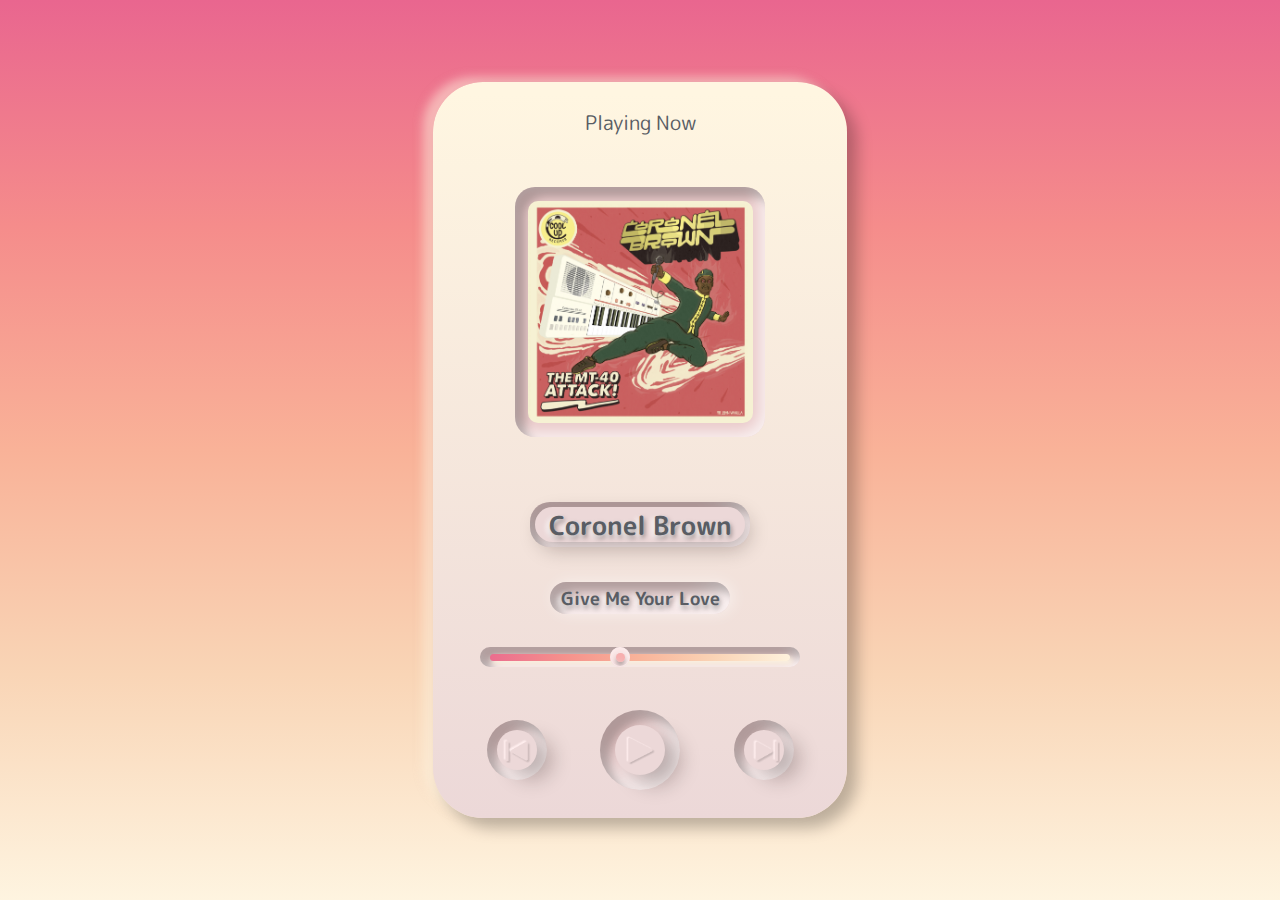
<file: index.html>
<!DOCTYPE html>
<html lang="es">
<head>
    <meta charset="UTF-8">
    <meta name="viewport" content="width=device-width, initial-scale=1.0">
    <title>Neomorphism Music Player</title>
    <link rel="stylesheet" href="./styles.css">
    <link href="https://fonts.googleapis.com/css2?family=M+PLUS+Rounded+1c:wght@700&display=swap" rel="stylesheet">
</head>
<body>
    <div class="wrapper">
        <header class="header">
            <p>Playing Now</p>
        </header>
        <section class="card">
            <div class="img-card">
                <img class="artwork" src="./FRONT-COVER.jpeg" alt="Coronel Brown">
            </div>
        </section>
        <section class="artist-info">
            <div class="background-artist">
                <div class="front-artist">
                    <h2>Coronel Brown</h2>
                </div>
            </div>
        </section>
        <section class="track-name">
            <div class="background-track">
                <h4>Give Me Your Love</h4>
            </div>
        </section>
        </section>
        <section class="section-bar">
            <div class="progress-bar">
                <div class="bar">
                    <div class="background__dot">
                        <div class="dot"></div>
                    </div>
                </div>
                <!-- <div id="start" class="start"></div>
                <progress id="progress" value="0" max="100"></progress>
                <div id="end" class="end"></div> -->
            </div>
        </section>
        <footer class="buttons">
            <div class="left-btn">
                <div class="background__left-btn">
                    <div class="front__left-btn">
                        <img class="left" src="./left-btn.png" alt="Left Button">
                    </div>
                </div>
            </div>
            <div class="play-btn">
                <div class="background__play-btn">
                    <div class="front__play-btn">
                        <img class="play" src="./play.png" alt="Play">
                    </div>
                </div>
            </div>
            <!-- <div class="play" id="button">
                <btn id="play-pause" class="play-pause"></btn>
            </div> -->
            <div class="right-btn">
                <div class="background__right-btn">
                    <div class="front__right-btn">
                        <img class="right" src="./right-btn.png" alt="Right Button">
                    </div>
                </div>
            </div>
        </footer>
    </div>
</body>
</html>
</file>
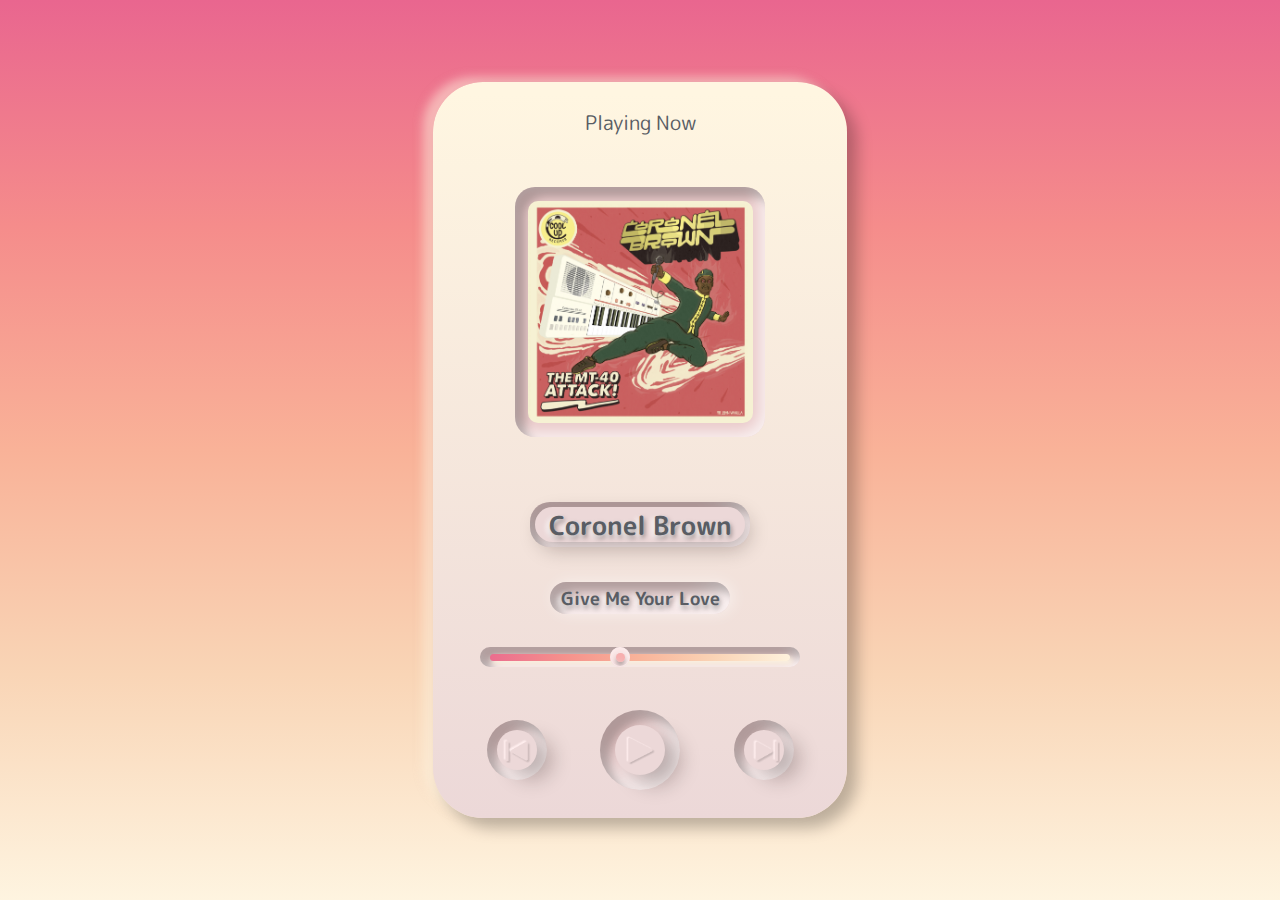
<file: reproductor.html>
<!DOCTYPE html>
<html lang="es">
<head>
    <meta charset="UTF-8">
    <meta name="viewport" content="width=device-width, initial-scale=1.0">
    <title>Neomorphism Music Player</title>
    <link rel="stylesheet" href="./reproductor.css">
    <link href="https://fonts.googleapis.com/css2?family=M+PLUS+Rounded+1c:wght@700&display=swap" rel="stylesheet">
</head>
<body>
    <div class="wrapper">
        <header class="header">
            <p>Playing Now</p>
        </header>
        <section class="card">
            <div class="img-card">
                <img class="artwork" src="./FRONT-COVER.jpeg" alt="Coronel Brown">
            </div>
        </section>
        <section class="artist-info">
            <div class="background-artist">
                <div class="front-artist">
                    <h2>Coronel Brown</h2>
                </div>
            </div>
        </section>
        <section class="track-name">
            <div class="background-track">
                <h4>Give Me Your Love</h4>
            </div>
        </section>
        </section>
        <section class="section-bar">
            <div class="progress-bar">
                <div class="bar">
                    <div class="background__dot">
                        <div class="dot"></div>
                    </div>
                </div>
                <!-- <div id="start" class="start"></div>
                <progress id="progress" value="0" max="100"></progress>
                <div id="end" class="end"></div> -->
            </div>
        </section>
        <footer class="buttons">
            <div class="left-btn">
                <div class="background__left-btn">
                    <div class="front__left-btn">
                        <img class="left" src="./left-btn.png" alt="Left Button">
                    </div>
                </div>
            </div>
            <div class="play-btn">
                <div class="background__play-btn">
                    <div class="front__play-btn">
                        <img class="play" src="./play.png" alt="Play">
                    </div>
                </div>
            </div>
            <!-- <div class="play" id="button">
                <btn id="play-pause" class="play-pause"></btn>
            </div> -->
            <div class="right-btn">
                <div class="background__right-btn">
                    <div class="front__right-btn">
                        <img class="right" src="./right-btn.png" alt="Right Button">
                    </div>
                </div>
            </div>
        </footer>
    </div>
</body>
</html>
</file>
<file: styles.css>
* {
    box-sizing: border-box;
    padding: 0;
    margin: 0;
}

html {
    font-size: 62.5%;
}

body {
    font-family: 'M PLUS Rounded 1c', sans-serif;
    color: #595D64;
    display: flex;
    justify-content: center;
    align-content: center;
    place-content: center;
    place-items: center;
    height: 100vh;
    background-image: linear-gradient(to top, #fef4e0, #f9d5b6, #f9b298, #f58c8b, #e9668f);
    flex-wrap: wrap;
}

.wrapper {
    display: grid;
    grid-template-rows: 80px 300px 120px 50px 50px auto;
    width: 414px;
    height: 736px;
    background: linear-gradient(180deg, #FFF6E1 1.5%, #ECD8D8 100%);
    box-shadow: 10px 10px 15px rgba(0, 0, 0, 0.25), -10px -5px 10px rgba(253, 243, 224, 0.5);
    border-radius: 50px;
}

.header {
    display: flex;
    justify-content: center;
    align-items: center;
    font-size: 20px;
}

.card {
    display: flex;
    justify-content: center;
    flex-wrap: wrap;
    place-content: center;
    place-items: center;
}
.img-card {
    width: 250px;
    height: 250px;
    background: #EACACA;
    box-shadow: inset 10px 10px 10px rgba(0, 0, 0, 0.25), inset -5px -5px 15px rgba(255, 255, 255, 0.75);
    border-radius: 20px;
    object-fit: cover;
    display: flex;
    justify-content: center;
    place-items: center;
}

.artwork {
    width: 90%;
    border-radius: 10px;
    cursor: pointer;
}

.artist-info {
    display: flex;
    justify-content: center;
    margin-top: 40px;
}

.background-artist {
    width: 220px;
    height: 45px;
    background: #EACACA;
    box-shadow: inset 10px 10px 10px rgba(0, 0, 0, 0.25), inset -18px -18px 30px rgba(255, 255, 255, 0.7);
    border-radius: 20px;
    text-align: center;
    display: flex;
    justify-content: center;
    place-items: center;
}

.front-artist {
    width: 210px;
    height: 35px;
    background: #ECD8D8;
    box-shadow: 4px 7px 20px rgba(22, 7, 7, 0.25);
    border-radius: 20px;
    display: flex;
    justify-content: center;
    place-items: center;
}

h2 {
    font-size: 26px;
    line-height: 40px;
    text-shadow: -3px 2px 5px #FFFFFF, 1px 3px 5px rgba(0, 0, 0, 0.5);
    cursor: pointer;
}

.track-name {
    display: flex;
    justify-content: center;
}

.background-track {
    width: 180px;
    height: 32px;
    background: #EACACA;
    box-shadow: 3px 0px 15px rgba(255, 255, 255, 0.5), inset 10px 10px 10px rgba(0, 0, 0, 0.25), inset -18px -18px 30px rgba(255, 255, 255, 0.7);
    border-radius: 20px;
    text-align: center;
    display: flex;
    justify-content: center;
    place-items: center;
}

h4 {
    font-size: 18px;
    line-height: 27px;
    text-shadow: -3px 2px 5px #FFFFFF, 1px 3px 5px rgba(0, 0, 0, 0.5);
    bottom: 20px;
}

.section-bar {
    display: flex;
    justify-content: center;
    place-content: center;
    place-items: center;
}

.progress-bar {
    background: #EACACA;
    box-shadow: inset 10px 10px 10px rgba(0, 0, 0, 0.25), inset -5px -5px 15px rgba(255, 255, 255, 0.75);
    border-radius: 20px;
    width: 320px;
    height: 20px;
    display: flex;
    justify-content: center;
    place-items: center;
}

.bar {
    width: 300px;
    height: 7px;
    box-shadow: 2px 3px 5px #FDF3E0;
    border-radius: 10px;
    clip-path: polygon()(82% 10% 16% 10%);
    background-image: linear-gradient(to right, #eb6d8e, #f6918c, #f9b49a, #fad4b6, #fef2dd);
    display: flex;
    place-items: center;
    align-items: center;
}

.background__dot {
    width: 20px;
    height: 20px;
    background: #EACACA;
    box-shadow: inset 2px 2px 15px #FFEEEE, inset -2px 2px 10px rgba(255, 255, 255, 0.7);
    position: relative;
    left: 120px;
    border-radius: 100%;
    display: flex;
    place-items: center;
    justify-content: center;
}

.dot {
    width: 9px;
    height: 9px;
    clip-path: circle(100%);
    border-radius: 50%;
    cursor: pointer;
    background: #ECD8D8;
    box-shadow: 0px 4px 4px rgba(0, 0, 0, 0.25), inset -3px 9px 10px #F7AEAE;
}

/* .progress-bar::before {
    content: '';
    width: 45%;
    height: 7px;
    background: #FF7C7C;
    box-shadow: inset 0px 1px 4px rgba(255, 255, 255, 0.75);
    border-radius: 10px;
} */

.buttons {
    display: flex;
    place-items: center;
    place-content: center space-evenly;
}

.background__play-btn {
    width: 80px;
    height: 80px;
    background: #EACACA;
    box-shadow: inset 10px 10px 10px rgba(0, 0, 0, 0.25), inset -18px -18px 30px rgba(255, 255, 255, 0.7);
    border-radius: 100%;
    display: flex;
    justify-content: center;
    place-items: center;
}

.front__play-btn {
    width: 50px;
    height: 50px;
    background: #ECD8D8;
    box-shadow: 15px 10px 20px rgba(22, 7, 7, 0.25);
    border-radius: 100%;
    display: flex;
    justify-content: center;
    place-items: center;
}

.play {
    width: 30px;
    height: 30px;
}

.front__play-btn:hover, .front__left-btn:hover, .front__right-btn:hover {
    box-shadow: inset 10px 10px 10px rgba(0, 0, 0, 0.25), inset -18px -18px 30px rgba(255, 255, 255, 0.7);
} 

.background__left-btn, .background__right-btn {
    width: 60px;
    height: 60px;
    background: #EACACA;
    box-shadow: inset 10px 10px 10px rgba(0, 0, 0, 0.25), inset -18px -18px 30px rgba(255, 255, 255, 0.7);
    border-radius: 100%;
}

.front__left-btn, .front__right-btn {
    background: #ECD8D8;
    box-shadow: 15px 9px 20px rgba(22, 7, 7, 0.25);
    width: 40px;
    height: 40px;
    border-radius: 100%;
    position: relative;
    top: 10px;
    left: 10px;
    display: flex;
    align-items: center;
    align-content: center;
    justify-content: center;
    object-fit: cover;
}

.left, .right {
    width: 80%;
}
</file>
<file: reproductor.css>
* {
    box-sizing: border-box;
    padding: 0;
    margin: 0;
}

html {
    font-size: 62.5%;
}

body {
    font-family: 'M PLUS Rounded 1c', sans-serif;
    color: #595D64;
    display: flex;
    justify-content: center;
    align-content: center;
    place-content: center;
    place-items: center;
    height: 100vh;
    background-image: linear-gradient(to top, #fef4e0, #f9d5b6, #f9b298, #f58c8b, #e9668f);
    flex-wrap: wrap;
}

.wrapper {
    display: grid;
    grid-template-rows: 80px 300px 120px 50px 50px auto;
    width: 414px;
    height: 736px;
    background: linear-gradient(180deg, #FFF6E1 1.5%, #ECD8D8 100%);
    box-shadow: 10px 10px 15px rgba(0, 0, 0, 0.25), -10px -5px 10px rgba(253, 243, 224, 0.5);
    border-radius: 50px;
}

.header {
    display: flex;
    justify-content: center;
    align-items: center;
    font-size: 20px;
}

.card {
    display: flex;
    justify-content: center;
    flex-wrap: wrap;
    place-content: center;
    place-items: center;
}
.img-card {
    width: 250px;
    height: 250px;
    background: #EACACA;
    box-shadow: inset 10px 10px 10px rgba(0, 0, 0, 0.25), inset -5px -5px 15px rgba(255, 255, 255, 0.75);
    border-radius: 20px;
    object-fit: cover;
    display: flex;
    justify-content: center;
    place-items: center;
}

.artwork {
    width: 90%;
    border-radius: 10px;
    cursor: pointer;
}

.artist-info {
    display: flex;
    justify-content: center;
    margin-top: 40px;
}

.background-artist {
    width: 220px;
    height: 45px;
    background: #EACACA;
    box-shadow: inset 10px 10px 10px rgba(0, 0, 0, 0.25), inset -18px -18px 30px rgba(255, 255, 255, 0.7);
    border-radius: 20px;
    text-align: center;
    display: flex;
    justify-content: center;
    place-items: center;
}

.front-artist {
    width: 210px;
    height: 35px;
    background: #ECD8D8;
    box-shadow: 4px 7px 20px rgba(22, 7, 7, 0.25);
    border-radius: 20px;
    display: flex;
    justify-content: center;
    place-items: center;
}

h2 {
    font-size: 26px;
    line-height: 40px;
    text-shadow: -3px 2px 5px #FFFFFF, 1px 3px 5px rgba(0, 0, 0, 0.5);
    cursor: pointer;
}

.track-name {
    display: flex;
    justify-content: center;
}

.background-track {
    width: 180px;
    height: 32px;
    background: #EACACA;
    box-shadow: 3px 0px 15px rgba(255, 255, 255, 0.5), inset 10px 10px 10px rgba(0, 0, 0, 0.25), inset -18px -18px 30px rgba(255, 255, 255, 0.7);
    border-radius: 20px;
    text-align: center;
    display: flex;
    justify-content: center;
    place-items: center;
}

h4 {
    font-size: 18px;
    line-height: 27px;
    text-shadow: -3px 2px 5px #FFFFFF, 1px 3px 5px rgba(0, 0, 0, 0.5);
    bottom: 20px;
}

.section-bar {
    display: flex;
    justify-content: center;
    place-content: center;
    place-items: center;
}

.progress-bar {
    background: #EACACA;
    box-shadow: inset 10px 10px 10px rgba(0, 0, 0, 0.25), inset -5px -5px 15px rgba(255, 255, 255, 0.75);
    border-radius: 20px;
    width: 320px;
    height: 20px;
    display: flex;
    justify-content: center;
    place-items: center;
}

.bar {
    width: 300px;
    height: 7px;
    box-shadow: 2px 3px 5px #FDF3E0;
    border-radius: 10px;
    clip-path: polygon()(82% 10% 16% 10%);
    background-image: linear-gradient(to right, #eb6d8e, #f6918c, #f9b49a, #fad4b6, #fef2dd);
    display: flex;
    place-items: center;
    align-items: center;
}

.background__dot {
    width: 20px;
    height: 20px;
    background: #EACACA;
    box-shadow: inset 2px 2px 15px #FFEEEE, inset -2px 2px 10px rgba(255, 255, 255, 0.7);
    position: relative;
    left: 120px;
    border-radius: 100%;
    display: flex;
    place-items: center;
    justify-content: center;
}

.dot {
    width: 9px;
    height: 9px;
    clip-path: circle(100%);
    border-radius: 50%;
    cursor: pointer;
    background: #ECD8D8;
    box-shadow: 0px 4px 4px rgba(0, 0, 0, 0.25), inset -3px 9px 10px #F7AEAE;
}

/* .progress-bar::before {
    content: '';
    width: 45%;
    height: 7px;
    background: #FF7C7C;
    box-shadow: inset 0px 1px 4px rgba(255, 255, 255, 0.75);
    border-radius: 10px;
} */

.buttons {
    display: flex;
    place-items: center;
    place-content: center space-evenly;
}

.background__play-btn {
    width: 80px;
    height: 80px;
    background: #EACACA;
    box-shadow: inset 10px 10px 10px rgba(0, 0, 0, 0.25), inset -18px -18px 30px rgba(255, 255, 255, 0.7);
    border-radius: 100%;
    display: flex;
    justify-content: center;
    place-items: center;
}

.front__play-btn {
    width: 50px;
    height: 50px;
    background: #ECD8D8;
    box-shadow: 15px 10px 20px rgba(22, 7, 7, 0.25);
    border-radius: 100%;
    display: flex;
    justify-content: center;
    place-items: center;
}

.play {
    width: 30px;
    height: 30px;
}

.front__play-btn:hover, .front__left-btn:hover, .front__right-btn:hover {
    box-shadow: inset 10px 10px 10px rgba(0, 0, 0, 0.25), inset -18px -18px 30px rgba(255, 255, 255, 0.7);
} 

.background__left-btn, .background__right-btn {
    width: 60px;
    height: 60px;
    background: #EACACA;
    box-shadow: inset 10px 10px 10px rgba(0, 0, 0, 0.25), inset -18px -18px 30px rgba(255, 255, 255, 0.7);
    border-radius: 100%;
}

.front__left-btn, .front__right-btn {
    background: #ECD8D8;
    box-shadow: 15px 9px 20px rgba(22, 7, 7, 0.25);
    width: 40px;
    height: 40px;
    border-radius: 100%;
    position: relative;
    top: 10px;
    left: 10px;
    display: flex;
    align-items: center;
    align-content: center;
    justify-content: center;
    object-fit: cover;
}

.left, .right {
    width: 80%;
}
</file>
